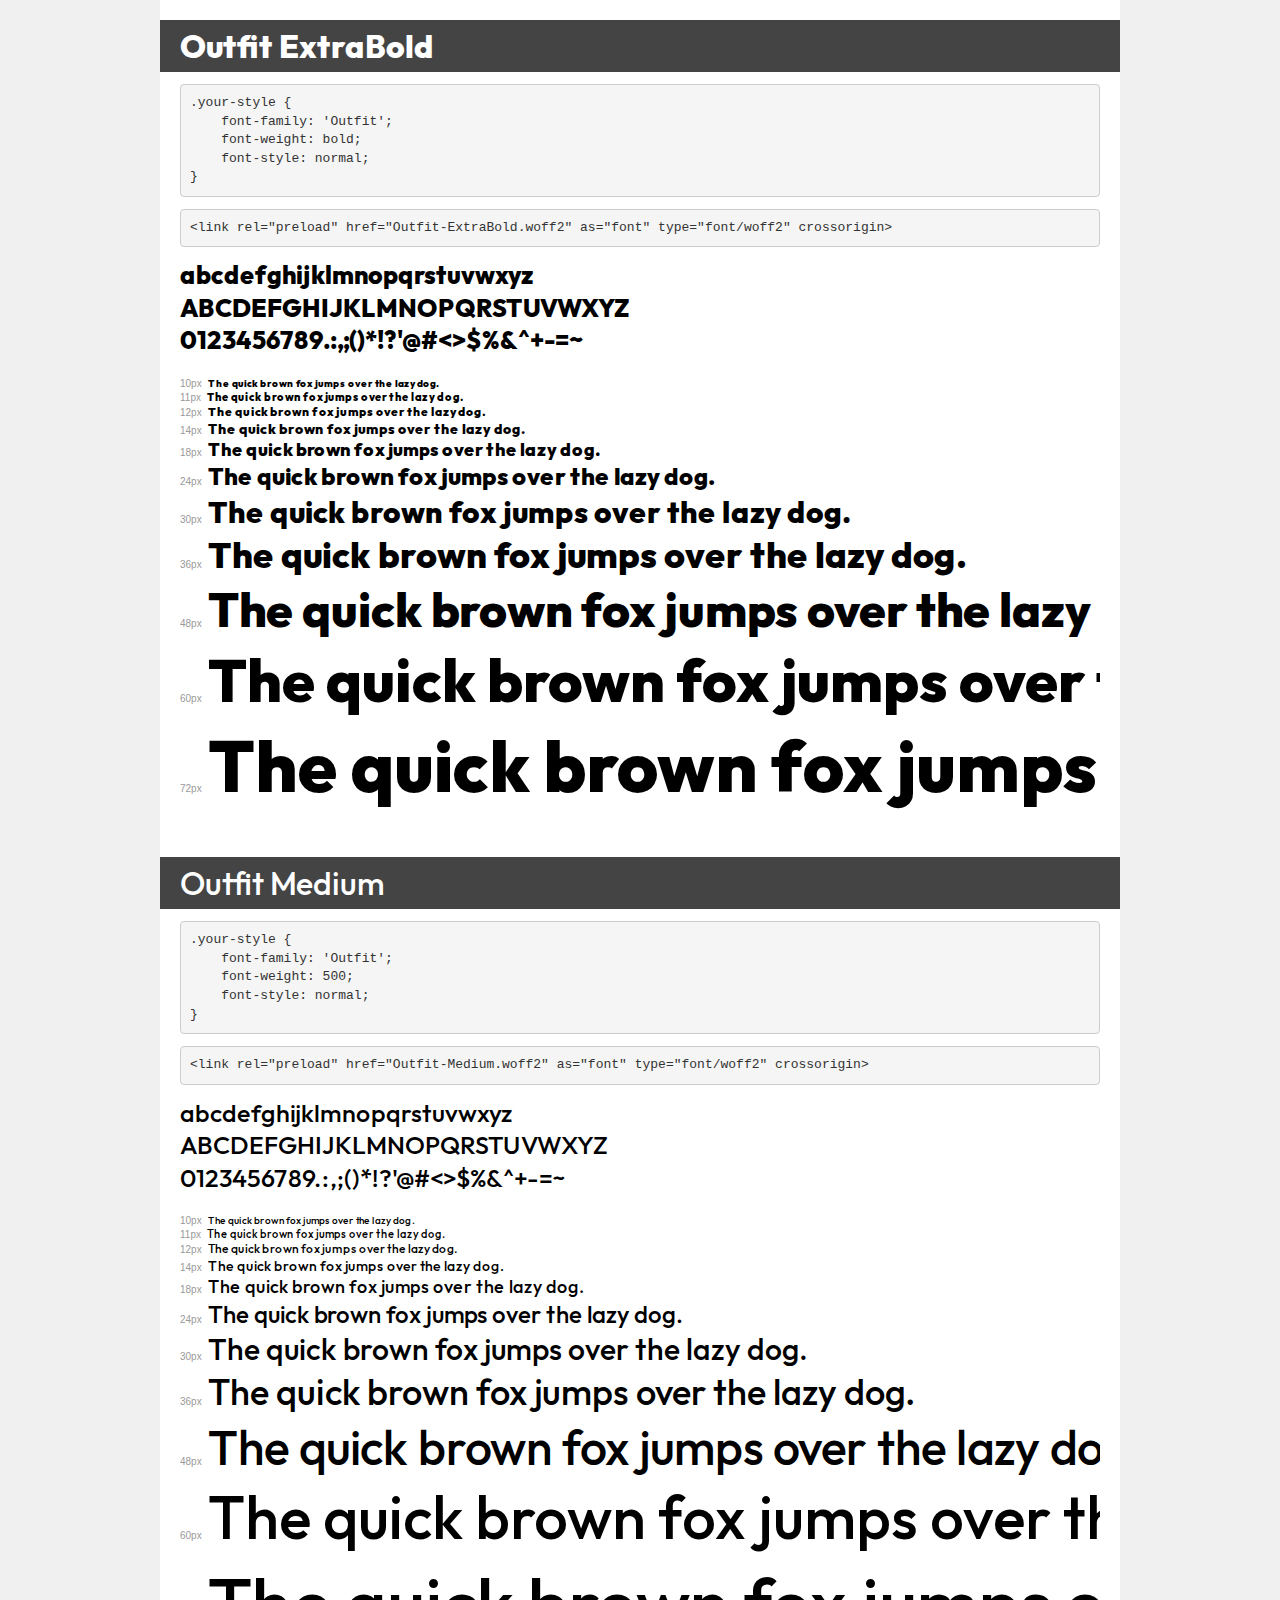
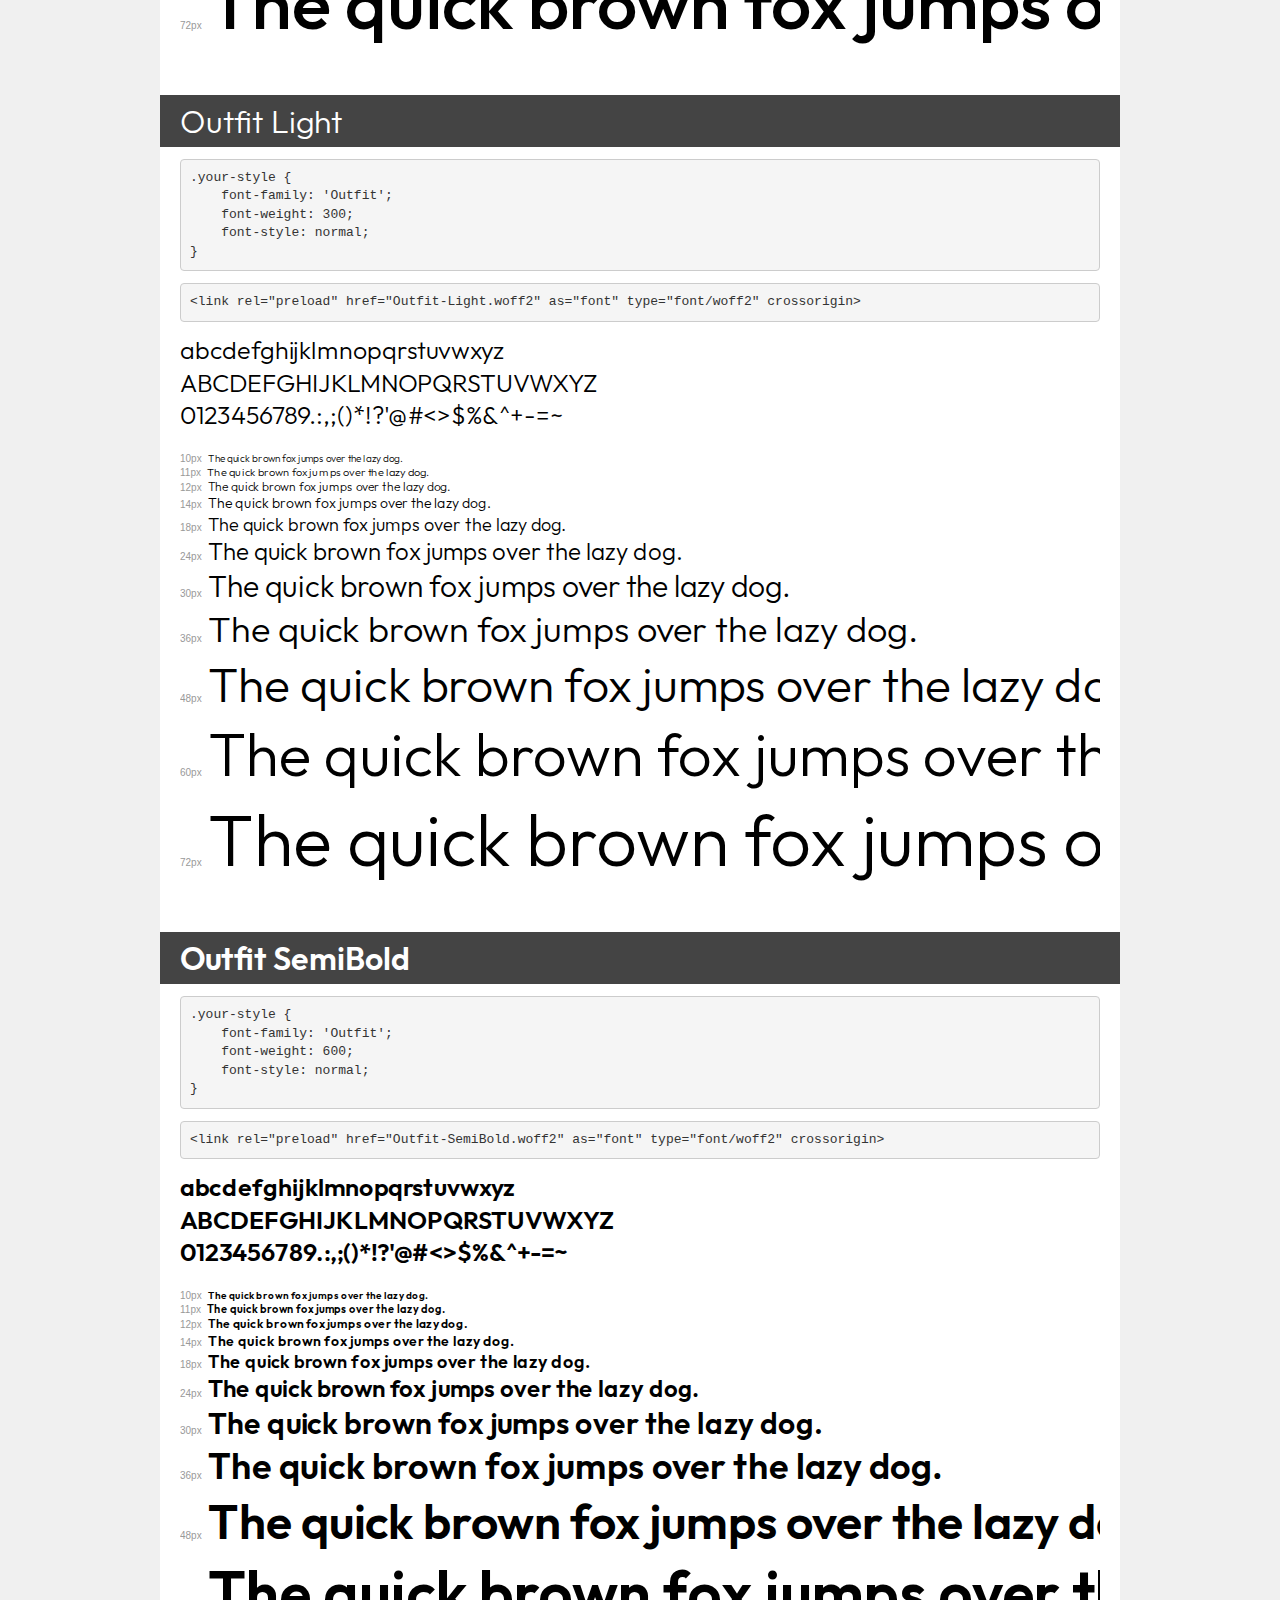
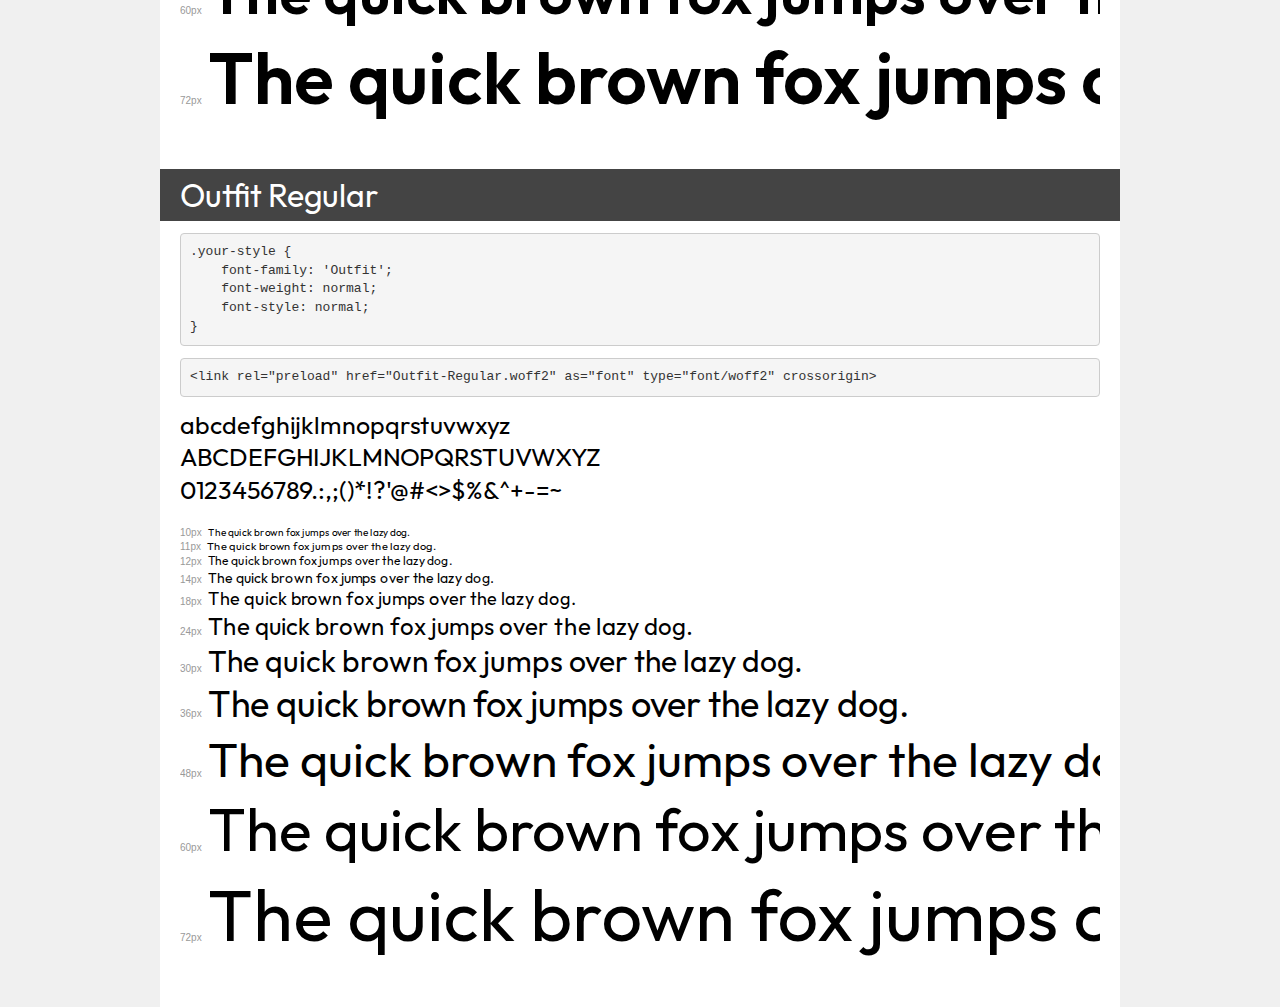
<file: font/transfonter.org-20241012-041807/demo.html>
<!DOCTYPE html>
<html lang="en">
<head>
    <meta charset="utf-8">
    <meta http-equiv="X-UA-Compatible" content="IE=edge">
    <meta name="viewport" content="width=device-width, initial-scale=1">
    <meta name="robots" content="noindex, noarchive">
    <meta name="format-detection" content="telephone=no">
    <title>Transfonter demo</title>
    <link href="stylesheet.css" rel="stylesheet">
    <style>
        /*
        http://meyerweb.com/eric/tools/css/reset/
        v2.0 | 20110126
        License: none (public domain)
        */
        html, body, div, span, applet, object, iframe,
        h1, h2, h3, h4, h5, h6, p, blockquote, pre,
        a, abbr, acronym, address, big, cite, code,
        del, dfn, em, img, ins, kbd, q, s, samp,
        small, strike, strong, sub, sup, tt, var,
        b, u, i, center,
        dl, dt, dd, ol, ul, li,
        fieldset, form, label, legend,
        table, caption, tbody, tfoot, thead, tr, th, td,
        article, aside, canvas, details, embed,
        figure, figcaption, footer, header, hgroup,
        menu, nav, output, ruby, section, summary,
        time, mark, audio, video {
            margin: 0;
            padding: 0;
            border: 0;
            font-size: 100%;
            font: inherit;
            vertical-align: baseline;
        }
        /* HTML5 display-role reset for older browsers */
        article, aside, details, figcaption, figure,
        footer, header, hgroup, menu, nav, section {
            display: block;
        }
        body {
            line-height: 1;
        }
        ol, ul {
            list-style: none;
        }
        blockquote, q {
            quotes: none;
        }
        blockquote:before, blockquote:after,
        q:before, q:after {
            content: '';
            content: none;
        }
        table {
            border-collapse: collapse;
            border-spacing: 0;
        }
        /* demo styles */
        body {
            background: #f0f0f0;
            color: #000;
        }
        .page {
            background: #fff;
            width: 920px;
            margin: 0 auto;
            padding: 20px 20px 0 20px;
            overflow: hidden;
        }
        .font-container {
            overflow-x: auto;
            overflow-y: hidden;
            margin-bottom: 40px;
            line-height: 1.3;
            white-space: nowrap;
            padding-bottom: 5px;
        }
        h1 {
            position: relative;
            background: #444;
            font-size: 32px;
            color: #fff;
            padding: 10px 20px;
            margin: 0 -20px 12px -20px;
        }
        .letters {
            font-size: 25px;
            margin-bottom: 20px;
        }
        .s10:before {
            content: '10px';
        }
        .s11:before {
            content: '11px';
        }
        .s12:before {
            content: '12px';
        }
        .s14:before {
            content: '14px';
        }
        .s18:before {
            content: '18px';
        }
        .s24:before {
            content: '24px';
        }
        .s30:before {
            content: '30px';
        }
        .s36:before {
            content: '36px';
        }
        .s48:before {
            content: '48px';
        }
        .s60:before {
            content: '60px';
        }
        .s72:before {
            content: '72px';
        }
        .s10:before, .s11:before, .s12:before, .s14:before,
        .s18:before, .s24:before, .s30:before, .s36:before,
        .s48:before, .s60:before, .s72:before {
            font-family: Arial, sans-serif;
            font-size: 10px;
            font-weight: normal;
            font-style: normal;
            color: #999;
            padding-right: 6px;
        }
        pre {
            display: block;
            padding: 9px;
            margin: 0 0 12px;
            font-family: Monaco, Menlo, Consolas, "Courier New", monospace;
            font-size: 13px;
            line-height: 1.428571429;
            color: #333;
            font-weight: normal;
            font-style: normal;
            background-color: #f5f5f5;
            border: 1px solid #ccc;
            overflow-x: auto;
            border-radius: 4px;
        }
        /* responsive */
        @media (max-width: 959px) {
            .page {
                width: auto;
                margin: 0;
            }
        }
    </style>
</head>
<body>
<div class="page">
    <div class="demo">
        <h1 style="font-family: 'Outfit'; font-weight: bold; font-style: normal;">Outfit ExtraBold</h1>
        <pre title="Usage">.your-style {
    font-family: 'Outfit';
    font-weight: bold;
    font-style: normal;
}</pre>
        <pre title="Preload (optional)">
&lt;link rel=&quot;preload&quot; href=&quot;Outfit-ExtraBold.woff2&quot; as=&quot;font&quot; type=&quot;font/woff2&quot; crossorigin&gt;</pre>
        <div class="font-container" style="font-family: 'Outfit'; font-weight: bold; font-style: normal;">
            <p class="letters">
                abcdefghijklmnopqrstuvwxyz<br>
ABCDEFGHIJKLMNOPQRSTUVWXYZ<br>
                0123456789.:,;()*!?'@#&lt;&gt;$%&^+-=~
            </p>
            <p class="s10" style="font-size: 10px;">The quick brown fox jumps over the lazy dog.</p>
            <p class="s11" style="font-size: 11px;">The quick brown fox jumps over the lazy dog.</p>
            <p class="s12" style="font-size: 12px;">The quick brown fox jumps over the lazy dog.</p>
            <p class="s14" style="font-size: 14px;">The quick brown fox jumps over the lazy dog.</p>
            <p class="s18" style="font-size: 18px;">The quick brown fox jumps over the lazy dog.</p>
            <p class="s24" style="font-size: 24px;">The quick brown fox jumps over the lazy dog.</p>
            <p class="s30" style="font-size: 30px;">The quick brown fox jumps over the lazy dog.</p>
            <p class="s36" style="font-size: 36px;">The quick brown fox jumps over the lazy dog.</p>
            <p class="s48" style="font-size: 48px;">The quick brown fox jumps over the lazy dog.</p>
            <p class="s60" style="font-size: 60px;">The quick brown fox jumps over the lazy dog.</p>
            <p class="s72" style="font-size: 72px;">The quick brown fox jumps over the lazy dog.</p>
        </div>
    </div>

    <div class="demo">
        <h1 style="font-family: 'Outfit'; font-weight: 500; font-style: normal;">Outfit Medium</h1>
        <pre title="Usage">.your-style {
    font-family: 'Outfit';
    font-weight: 500;
    font-style: normal;
}</pre>
        <pre title="Preload (optional)">
&lt;link rel=&quot;preload&quot; href=&quot;Outfit-Medium.woff2&quot; as=&quot;font&quot; type=&quot;font/woff2&quot; crossorigin&gt;</pre>
        <div class="font-container" style="font-family: 'Outfit'; font-weight: 500; font-style: normal;">
            <p class="letters">
                abcdefghijklmnopqrstuvwxyz<br>
ABCDEFGHIJKLMNOPQRSTUVWXYZ<br>
                0123456789.:,;()*!?'@#&lt;&gt;$%&^+-=~
            </p>
            <p class="s10" style="font-size: 10px;">The quick brown fox jumps over the lazy dog.</p>
            <p class="s11" style="font-size: 11px;">The quick brown fox jumps over the lazy dog.</p>
            <p class="s12" style="font-size: 12px;">The quick brown fox jumps over the lazy dog.</p>
            <p class="s14" style="font-size: 14px;">The quick brown fox jumps over the lazy dog.</p>
            <p class="s18" style="font-size: 18px;">The quick brown fox jumps over the lazy dog.</p>
            <p class="s24" style="font-size: 24px;">The quick brown fox jumps over the lazy dog.</p>
            <p class="s30" style="font-size: 30px;">The quick brown fox jumps over the lazy dog.</p>
            <p class="s36" style="font-size: 36px;">The quick brown fox jumps over the lazy dog.</p>
            <p class="s48" style="font-size: 48px;">The quick brown fox jumps over the lazy dog.</p>
            <p class="s60" style="font-size: 60px;">The quick brown fox jumps over the lazy dog.</p>
            <p class="s72" style="font-size: 72px;">The quick brown fox jumps over the lazy dog.</p>
        </div>
    </div>

    <div class="demo">
        <h1 style="font-family: 'Outfit'; font-weight: 300; font-style: normal;">Outfit Light</h1>
        <pre title="Usage">.your-style {
    font-family: 'Outfit';
    font-weight: 300;
    font-style: normal;
}</pre>
        <pre title="Preload (optional)">
&lt;link rel=&quot;preload&quot; href=&quot;Outfit-Light.woff2&quot; as=&quot;font&quot; type=&quot;font/woff2&quot; crossorigin&gt;</pre>
        <div class="font-container" style="font-family: 'Outfit'; font-weight: 300; font-style: normal;">
            <p class="letters">
                abcdefghijklmnopqrstuvwxyz<br>
ABCDEFGHIJKLMNOPQRSTUVWXYZ<br>
                0123456789.:,;()*!?'@#&lt;&gt;$%&^+-=~
            </p>
            <p class="s10" style="font-size: 10px;">The quick brown fox jumps over the lazy dog.</p>
            <p class="s11" style="font-size: 11px;">The quick brown fox jumps over the lazy dog.</p>
            <p class="s12" style="font-size: 12px;">The quick brown fox jumps over the lazy dog.</p>
            <p class="s14" style="font-size: 14px;">The quick brown fox jumps over the lazy dog.</p>
            <p class="s18" style="font-size: 18px;">The quick brown fox jumps over the lazy dog.</p>
            <p class="s24" style="font-size: 24px;">The quick brown fox jumps over the lazy dog.</p>
            <p class="s30" style="font-size: 30px;">The quick brown fox jumps over the lazy dog.</p>
            <p class="s36" style="font-size: 36px;">The quick brown fox jumps over the lazy dog.</p>
            <p class="s48" style="font-size: 48px;">The quick brown fox jumps over the lazy dog.</p>
            <p class="s60" style="font-size: 60px;">The quick brown fox jumps over the lazy dog.</p>
            <p class="s72" style="font-size: 72px;">The quick brown fox jumps over the lazy dog.</p>
        </div>
    </div>

    <div class="demo">
        <h1 style="font-family: 'Outfit'; font-weight: 600; font-style: normal;">Outfit SemiBold</h1>
        <pre title="Usage">.your-style {
    font-family: 'Outfit';
    font-weight: 600;
    font-style: normal;
}</pre>
        <pre title="Preload (optional)">
&lt;link rel=&quot;preload&quot; href=&quot;Outfit-SemiBold.woff2&quot; as=&quot;font&quot; type=&quot;font/woff2&quot; crossorigin&gt;</pre>
        <div class="font-container" style="font-family: 'Outfit'; font-weight: 600; font-style: normal;">
            <p class="letters">
                abcdefghijklmnopqrstuvwxyz<br>
ABCDEFGHIJKLMNOPQRSTUVWXYZ<br>
                0123456789.:,;()*!?'@#&lt;&gt;$%&^+-=~
            </p>
            <p class="s10" style="font-size: 10px;">The quick brown fox jumps over the lazy dog.</p>
            <p class="s11" style="font-size: 11px;">The quick brown fox jumps over the lazy dog.</p>
            <p class="s12" style="font-size: 12px;">The quick brown fox jumps over the lazy dog.</p>
            <p class="s14" style="font-size: 14px;">The quick brown fox jumps over the lazy dog.</p>
            <p class="s18" style="font-size: 18px;">The quick brown fox jumps over the lazy dog.</p>
            <p class="s24" style="font-size: 24px;">The quick brown fox jumps over the lazy dog.</p>
            <p class="s30" style="font-size: 30px;">The quick brown fox jumps over the lazy dog.</p>
            <p class="s36" style="font-size: 36px;">The quick brown fox jumps over the lazy dog.</p>
            <p class="s48" style="font-size: 48px;">The quick brown fox jumps over the lazy dog.</p>
            <p class="s60" style="font-size: 60px;">The quick brown fox jumps over the lazy dog.</p>
            <p class="s72" style="font-size: 72px;">The quick brown fox jumps over the lazy dog.</p>
        </div>
    </div>

    <div class="demo">
        <h1 style="font-family: 'Outfit'; font-weight: normal; font-style: normal;">Outfit Regular</h1>
        <pre title="Usage">.your-style {
    font-family: 'Outfit';
    font-weight: normal;
    font-style: normal;
}</pre>
        <pre title="Preload (optional)">
&lt;link rel=&quot;preload&quot; href=&quot;Outfit-Regular.woff2&quot; as=&quot;font&quot; type=&quot;font/woff2&quot; crossorigin&gt;</pre>
        <div class="font-container" style="font-family: 'Outfit'; font-weight: normal; font-style: normal;">
            <p class="letters">
                abcdefghijklmnopqrstuvwxyz<br>
ABCDEFGHIJKLMNOPQRSTUVWXYZ<br>
                0123456789.:,;()*!?'@#&lt;&gt;$%&^+-=~
            </p>
            <p class="s10" style="font-size: 10px;">The quick brown fox jumps over the lazy dog.</p>
            <p class="s11" style="font-size: 11px;">The quick brown fox jumps over the lazy dog.</p>
            <p class="s12" style="font-size: 12px;">The quick brown fox jumps over the lazy dog.</p>
            <p class="s14" style="font-size: 14px;">The quick brown fox jumps over the lazy dog.</p>
            <p class="s18" style="font-size: 18px;">The quick brown fox jumps over the lazy dog.</p>
            <p class="s24" style="font-size: 24px;">The quick brown fox jumps over the lazy dog.</p>
            <p class="s30" style="font-size: 30px;">The quick brown fox jumps over the lazy dog.</p>
            <p class="s36" style="font-size: 36px;">The quick brown fox jumps over the lazy dog.</p>
            <p class="s48" style="font-size: 48px;">The quick brown fox jumps over the lazy dog.</p>
            <p class="s60" style="font-size: 60px;">The quick brown fox jumps over the lazy dog.</p>
            <p class="s72" style="font-size: 72px;">The quick brown fox jumps over the lazy dog.</p>
        </div>
    </div>

</div>
</body>
</html>
</file>
<file: font/transfonter.org-20241012-041807/stylesheet.css>
@font-face {
    font-family: 'Outfit';
    src: url('Outfit-ExtraBold.woff2') format('woff2'),
        url('Outfit-ExtraBold.woff') format('woff');
    font-weight: bold;
    font-style: normal;
    font-display: swap;
}

@font-face {
    font-family: 'Outfit';
    src: url('Outfit-Medium.woff2') format('woff2'),
        url('Outfit-Medium.woff') format('woff');
    font-weight: 500;
    font-style: normal;
    font-display: swap;
}

@font-face {
    font-family: 'Outfit';
    src: url('Outfit-Light.woff2') format('woff2'),
        url('Outfit-Light.woff') format('woff');
    font-weight: 300;
    font-style: normal;
    font-display: swap;
}

@font-face {
    font-family: 'Outfit';
    src: url('Outfit-SemiBold.woff2') format('woff2'),
        url('Outfit-SemiBold.woff') format('woff');
    font-weight: 600;
    font-style: normal;
    font-display: swap;
}

@font-face {
    font-family: 'Outfit';
    src: url('Outfit-Regular.woff2') format('woff2'),
        url('Outfit-Regular.woff') format('woff');
    font-weight: normal;
    font-style: normal;
    font-display: swap;
}
</file>
